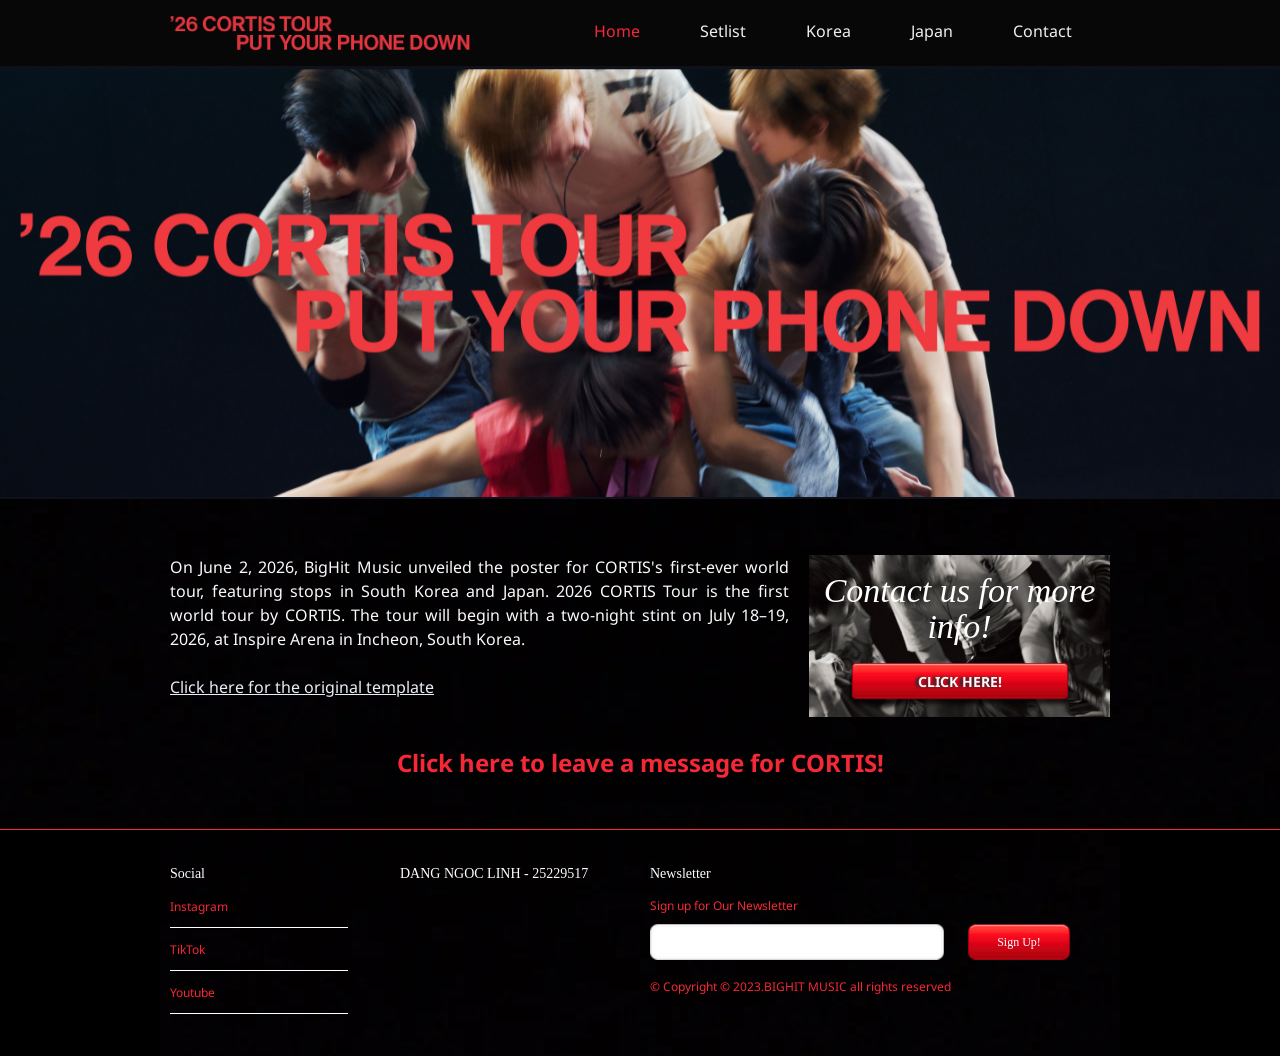
<file: index.html>
<!DOCTYPE html>
<!-- Website template by freewebsitetemplates.com -->
<html>
<head>
	<meta charset="UTF-8">
	<title>CORTIS 2026 Tour</title>
	<link rel="stylesheet" href="css/style.css" type="text/css">
	<link rel="preconnect" href="https://fonts.googleapis.com">
	<link rel="preconnect" href="https://fonts.gstatic.com" crossorigin>
	<link href="https://fonts.googleapis.com/css2?family=Noto+Sans:ital,wght@0,100..900;1,100..900&display=swap" rel="stylesheet">
</head>
<body>
	<script>
		window.alert("Welcome to CORTIS 2026 Tour Put Your Phone Down! We hope you have an amazing experience exploring the tour details.");
	</script>
	<script>
    function updateMessage() {
        let userInput = prompt("Enter your message for CORTIS:");
        document.getElementById("message-box").innerHTML = "Message: " + userInput;
    }
</script>
	<div id="header">
		<div class="wrapper clearfix">
			<div id="logo">
				<a href="index.html"><img src="images/logo2.png" alt="LOGO" style="width: 300px"></a>
			</div>
			<ul id="navigation">
				<li class="selected">
					<a href="index.html">Home</a>
				</li>
				<li>
					<a href="setlist.html">Setlist</a>
				</li>
				<li>
					<a href="korea.html">Korea</a>
				</li>
				<li>
					<a href="japan.html">Japan</a>
				</li>
				<li>
					<a href="contact.html">Contact</a>
				</li>
			</ul>
		</div>
	</div>
	<div id="contents">
		<div id="adbox">
			<div class="wrapper clearfix">
			</div>
		</div>
		<div class="body clearfix">
			<div class="click-here">
				<h1>Contact us for more info!</h1>
				<a href="contact.html" class="btn2">Click Here!</a>
			</div>
			<p style="font-size:16px;">
				On June 2, 2026, BigHit Music unveiled the poster for CORTIS's first-ever world tour, featuring stops in South Korea and Japan. 2026 CORTIS Tour <Put Your Phone Down> is the first world tour by CORTIS. The tour will begin with a two-night stint on July 18–19, 2026, at Inspire Arena in Incheon, South Korea.
				<br>
				<br>
				<a href="https://freewebsitetemplates.com/preview/astronomywebsitetemplate/index.html">Click here for the original template</a>
			</p>
			<br>
			<p id="message-box" onclick="updateMessage()" style="cursor: pointer; color: #f42836; font-weight: bold; font-size: 24px; text-align: center;">Click here to leave a message for CORTIS!</p>
		</div>
	</div>
	<div id="footer">
		<div class="body">
			<div class="wrapper clearfix">
				<div id="links">
					<div>
						<h4>Social</h4>
						<ul>
							<li>
								<a href="https://www.instagram.com/cortis?utm_source=ig_web_button_share_sheet&igsh=ZDNlZDc0MzIxNw==" target="_blank">Instagram</a>
							</li>
							<li>
								<a href="https://www.tiktok.com/@cortis_bighit?is_from_webapp=1&sender_device=pc" target="_blank">TikTok</a>
							</li>
							<li>
								<a href="https://www.youtube.com/@cortis_bighit" target="_blank">Youtube</a>
							</li>
						</ul>
					</div>
					<div>
						<h4>DANG NGOC LINH - 25229517</h4>
					</div>
				</div>
				<div id="newsletter">
					<h4>Newsletter</h4>
					<p>
						Sign up for Our Newsletter
					</p>
					<form onsubmit="event.preventDefault();">
						<input type="text" value="">
						<input type="submit" value="Sign Up!" onclick="alert('Thank you for subscribing! Stay tuned for more updates about the CORTIS 2026 Tour.')">
					</form>
				</div>
				<p class="footnote">
					© Copyright © 2023.BIGHIT MUSIC all rights reserved
				</p>
			</div>
		</div>
	</div>
</body>
</html>
</file>
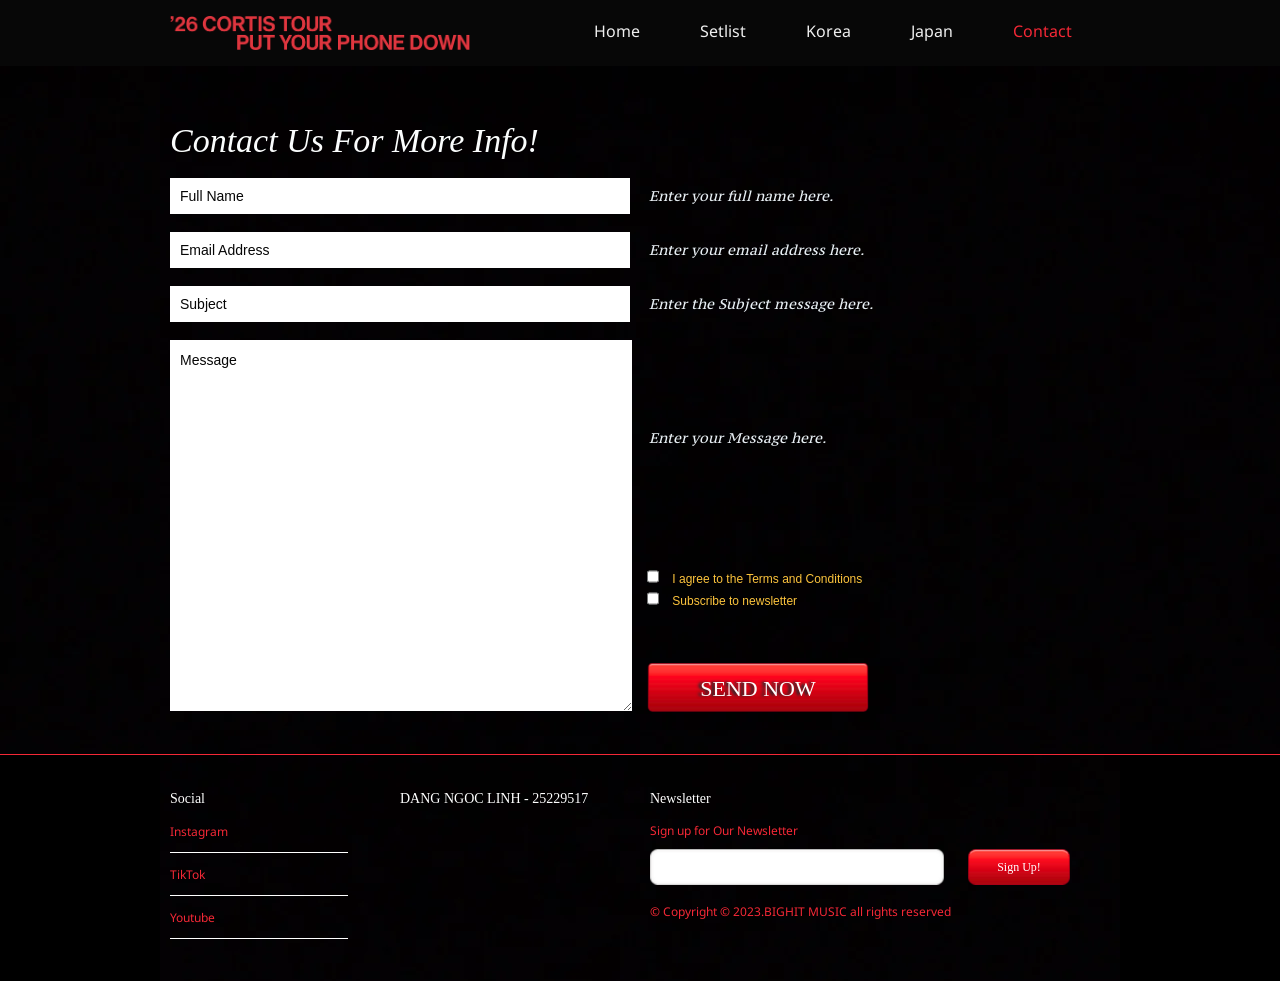
<file: contact.html>
<!DOCTYPE html>
<!-- Website template by freewebsitetemplates.com -->
<html>
<head>
	<meta charset="UTF-8">
	<title>Contact - CORTIS 2026 Tour</title>
	<link rel="stylesheet" href="css/style.css" type="text/css">
	<link rel="preconnect" href="https://fonts.googleapis.com">
	<link rel="preconnect" href="https://fonts.gstatic.com" crossorigin>
	<link href="https://fonts.googleapis.com/css2?family=Noto+Sans:ital,wght@0,100..900;1,100..900&display=swap" rel="stylesheet">
</head>
<body>
	<div id="header">
		<div class="wrapper clearfix">
			<div id="logo">
				<a href="index.html"><img src="images/logo2.png" alt="LOGO" style="width: 300px;"></a>
			</div>
			<ul id="navigation">
				<li>
					<a href="index.html">Home</a>
				</li>
				<li>
					<a href="setlist.html">Setlist</a>
				</li>
				<li>
					<a href="korea.html">Korea</a>
				</li>
				<li>
					<a href="japan.html">Japan</a>
				</li>
				<li class="selected">
					<a href="contact.html">Contact</a>
				</li>
			</ul>
		</div>
	</div>
	<div id="contents">
		<div id="contact" class="wrapper clearfix">
			<div class="main">
				<h1>Contact Us For More Info!</h1>
				<form action="index.html" method="post">
					<ul>
						<li>
							<label>Enter your full name here.</label>
							<input type="text" value="Full Name" onBlur="javascript:if(this.value==''){this.value=this.defaultValue;}" onFocus="javascript:if(this.value==this.defaultValue){this.value='';}">
						</li>
						<li>
							<label>Enter your email address here.</label>
							<input type="text" value="Email Address" onBlur="javascript:if(this.value==''){this.value=this.defaultValue;}" onFocus="javascript:if(this.value==this.defaultValue){this.value='';}">
						</li>
						<li>
							<label>Enter the Subject message here.</label>
							<input type="text" value="Subject" onBlur="javascript:if(this.value==''){this.value=this.defaultValue;}" onFocus="javascript:if(this.value==this.defaultValue){this.value='';}">
						</li>
						<li>
							<label class="msg">Enter your Message here.</label>
							<textarea onBlur="javascript:if(this.value==''){this.value=this.defaultValue;}" onFocus="javascript:if(this.value==this.defaultValue){this.value='';}">Message</textarea>
							<div class="checkbox">
								<label for="terms">
									<input type="checkbox" id="terms">
									I agree to the Terms and Conditions</label>
								<br>
								<label for="subscribe">
									<input type="checkbox" id="subscribe">
									Subscribe to newsletter</label>
							</div>
							<input type="submit" value="Send Now" class="btn3" onclick="alert('Thank you for contacting! Stay tuned for more updates about the CORTIS 2026 Tour.'); return false;">
						</li>
					</ul>
				</form>
			</div>
		</div>
	</div>
	<div id="footer">
		<div class="body">
			<div class="wrapper clearfix">
				<div id="links">
					<div>
						<h4>Social</h4>
						<ul>
							<li>
								<a href="https://www.instagram.com/cortis?utm_source=ig_web_button_share_sheet&igsh=ZDNlZDc0MzIxNw==" target="_blank">Instagram</a>
							</li>
							<li>
								<a href="https://www.tiktok.com/@cortis_bighit?is_from_webapp=1&sender_device=pc" target="_blank">TikTok</a>
							</li>
							<li>
								<a href="https://www.youtube.com/@cortis_bighit" target="_blank">Youtube</a>
							</li>
						</ul>
					</div>
					<div>
						<h4>DANG NGOC LINH - 25229517</h4>
					</div>
				</div>
				<div id="newsletter">
					<h4>Newsletter</h4>
					<p>
						Sign up for Our Newsletter
					</p>
					<form onsubmit="event.preventDefault();">
						<input type="text" value="">
						<input type="submit" value="Sign Up!" onclick="alert('Thank you for subscribing! Stay tuned for more updates about the CORTIS 2026 Tour.')">
					</form>
				</div>
				<p class="footnote">
					© Copyright © 2023.BIGHIT MUSIC all rights reserved
				</p>
			</div>
		</div>
	</div>
</body>
</html>
</file>
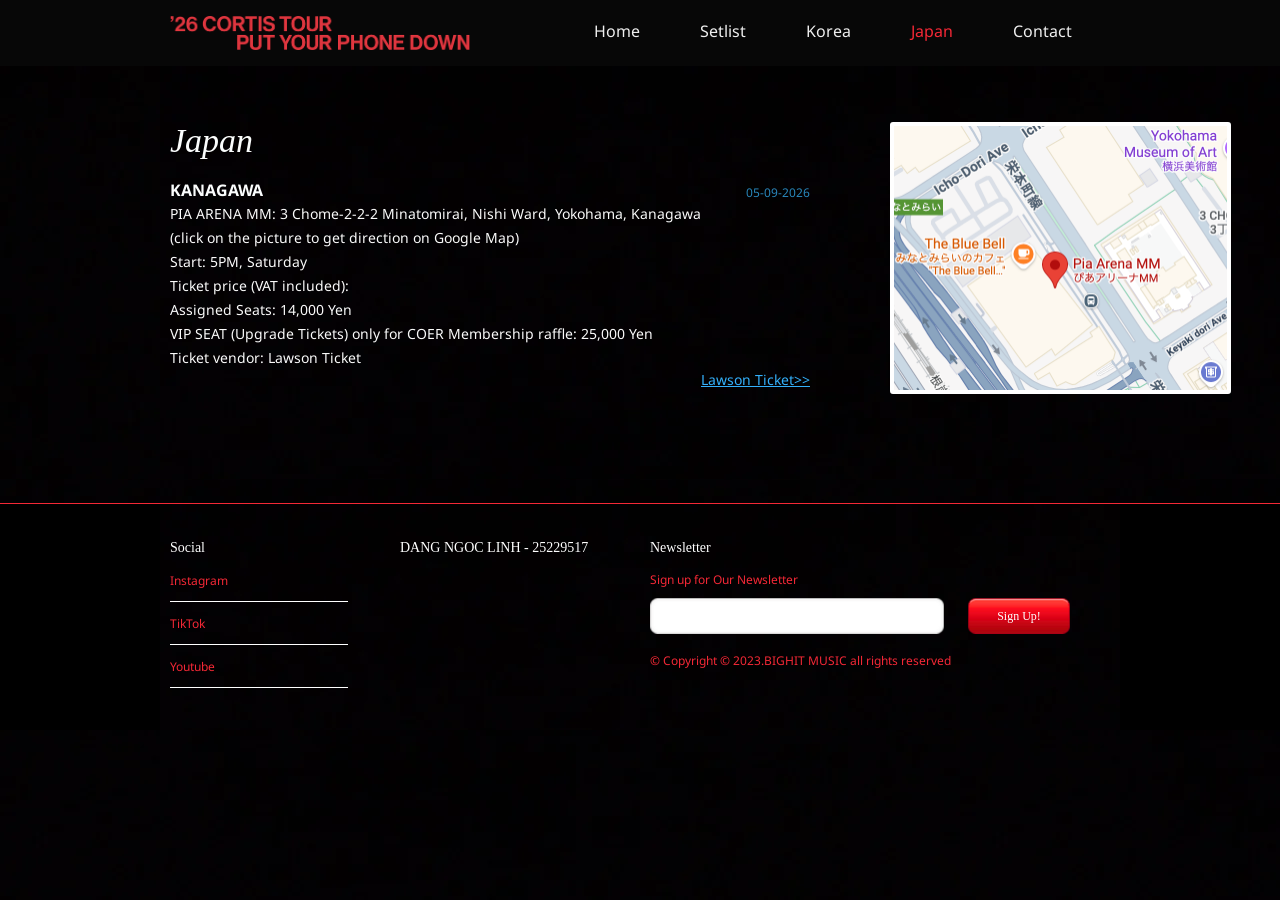
<file: japan.html>
<!DOCTYPE html>
<!-- Website template by freewebsitetemplates.com -->
<html>
<head>
	<meta charset="UTF-8">
	<title>Japan - CORTIS 2026 Tour</title>
	<link rel="stylesheet" href="css/style.css" type="text/css">
	<link rel="preconnect" href="https://fonts.googleapis.com">
	<link rel="preconnect" href="https://fonts.gstatic.com" crossorigin>
	<link href="https://fonts.googleapis.com/css2?family=Noto+Sans:ital,wght@0,100..900;1,100..900&display=swap" rel="stylesheet">
</head>
<body>
	<div id="header">
		<div class="wrapper clearfix">
			<div id="logo">
				<a href="index.html"><img src="images/logo2.png" alt="LOGO" style="width: 300px;"></a>
			</div>
			<ul id="navigation">
				<li>
					<a href="index.html">Home</a>
				</li>
				<li>
					<a href="setlist.html">Setlist</a>
				</li>
				<li>
					<a href="korea.html">Korea</a>
				</li>
				<li class="selected">
					<a href="japan.html">Japan</a>
				</li>
				<li>
					<a href="contact.html">Contact</a>
				</li>
			</ul>
		</div>
	</div>
	<div id="contents">
		<div id="gallery" class="wrapper clearfix">
			<div id="sidebar">
				<ul>
					<li>
						<a href="https://maps.app.goo.gl/ph5PTRkuQQSVTbsn6"><img src="images/piaarena.png" alt="Img" height="264" width="333"></a>
					</li>
				</ul>
			</div>
			<div class="main">
				<h1>Japan</h1>
				<ul class="list">
					<li>
						<span class="time">05-09-2026</span>
						<h4>Kanagawa</h4>
						<p>
							PIA ARENA MM: 3 Chome-2-2-2 Minatomirai, Nishi Ward, Yokohama, Kanagawa<br>(click on the picture to get direction on Google Map)
							<br>
							Start: 5PM, Saturday
							<br>
							Ticket price (VAT included):<br>Assigned Seats: 14,000 Yen <br>VIP SEAT (Upgrade Tickets) only for COER Membership raffle: 25,000 Yen
							<br>
							Ticket vendor: Lawson Ticket
						</p>
						<a href="https://l-tike.com/" class="more">Lawson Ticket&gt;&gt;</a>
					</li>
				</ul>
				<!-- /.pagination -->
			</div>
		</div>
	</div>
	<div id="footer">
		<div class="body">
			<div class="wrapper clearfix">
				<div id="links">
					<div>
						<h4>Social</h4>
						<ul>
							<li>
								<a href="https://www.instagram.com/cortis?utm_source=ig_web_button_share_sheet&igsh=ZDNlZDc0MzIxNw==" target="_blank">Instagram</a>
							</li>
							<li>
								<a href="https://www.tiktok.com/@cortis_bighit?is_from_webapp=1&sender_device=pc" target="_blank">TikTok</a>
							</li>
							<li>
								<a href="https://www.youtube.com/@cortis_bighit" target="_blank">Youtube</a>
							</li>
						</ul>
					</div>
					<div>
						<h4>DANG NGOC LINH - 25229517</h4>
					</div>
				</div>
				<div id="newsletter">
					<h4>Newsletter</h4>
					<p>
						Sign up for Our Newsletter
					</p>
					<form onsubmit="event.preventDefault();">
						<input type="text" value="">
						<input type="submit" value="Sign Up!" onclick="alert('Thank you for subscribing! Stay tuned for more updates about the CORTIS 2026 Tour.')">
					</form>
				</div>
				<p class="footnote">
					© Copyright © 2023.BIGHIT MUSIC all rights reserved
				</p>
			</div>
		</div>
	</div>
</body>
</html>
</file>
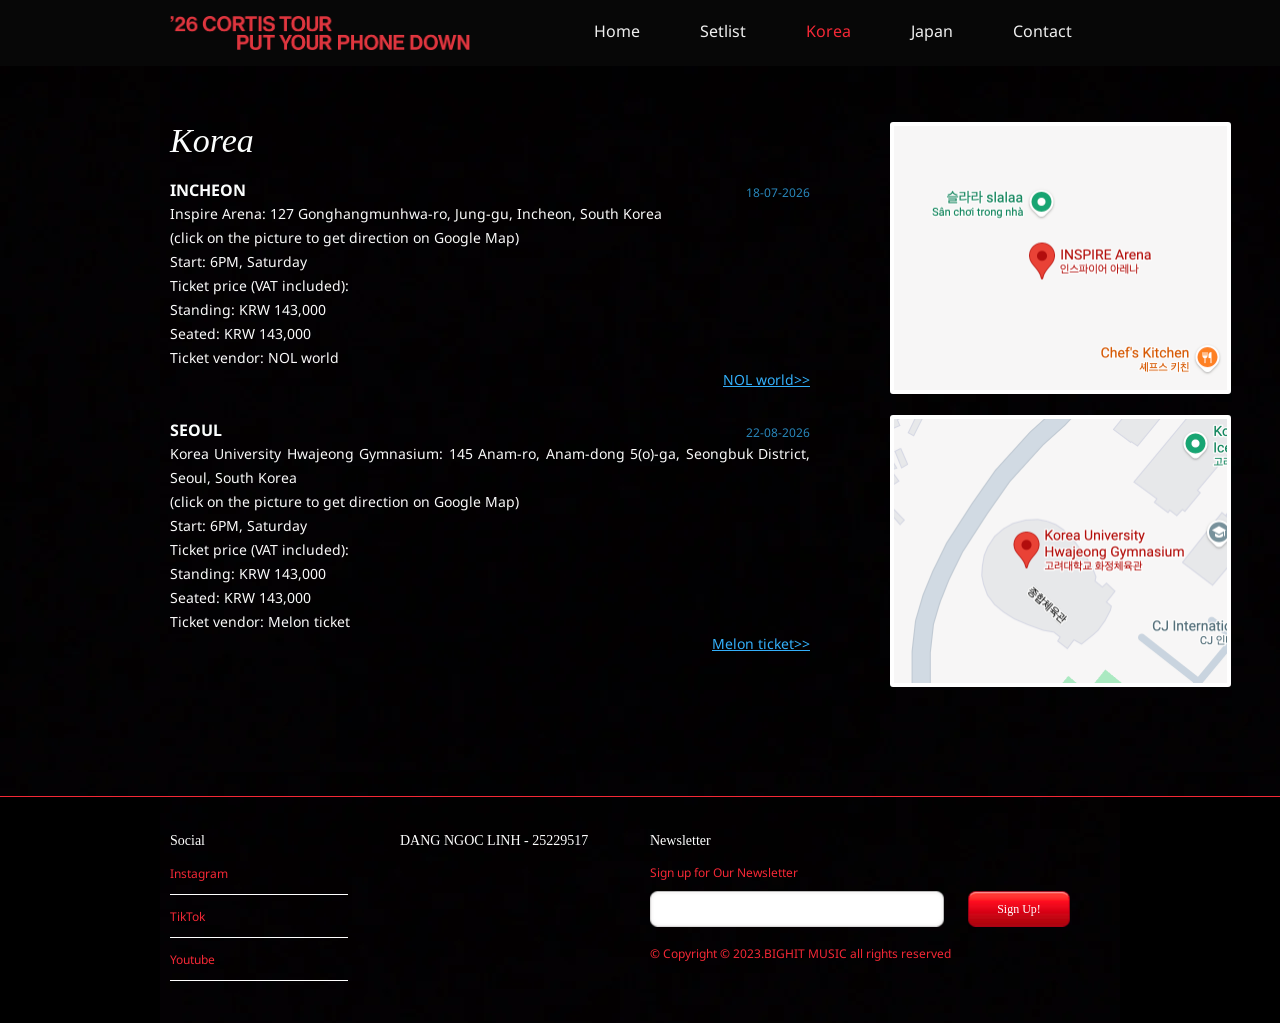
<file: korea.html>
<!DOCTYPE html>
<!-- Website template by freewebsitetemplates.com -->
<html>
<head>
	<meta charset="UTF-8">
	<title>Korea - CORTIS 2026 Tour</title>
	<link rel="stylesheet" href="css/style.css" type="text/css">
	<link rel="preconnect" href="https://fonts.googleapis.com">
	<link rel="preconnect" href="https://fonts.gstatic.com" crossorigin>
	<link href="https://fonts.googleapis.com/css2?family=Noto+Sans:ital,wght@0,100..900;1,100..900&display=swap" rel="stylesheet">
</head>
<body>
	<div id="header">
		<div class="wrapper clearfix">
			<div id="logo">
				<a href="index.html"><img src="images/logo2.png" alt="LOGO" style="width: 300px;"></a>
			</div>
			<ul id="navigation">
				<li>
					<a href="index.html">Home</a>
				</li>
				<li>
					<a href="setlist.html">Setlist</a>
				</li>
				<li class="selected">
					<a href="korea.html">Korea</a>
				</li>
				<li>
					<a href="japan.html">Japan</a>
				</li>
				<li>
					<a href="contact.html">Contact</a>
				</li>
			</ul>
		</div>
	</div>
	<div id="contents">
		<div class="wrapper clearfix">
			<div id="sidebar">
				<ul>
					<li>
						<a href="https://maps.app.goo.gl/VrHZ1P7cLx2jyvig9"><img src="images/inspirearena.png" alt="Img" height="264" width="333"></a>
					</li>
					<li>
						<a href="https://maps.app.goo.gl/zQRcM2YcV3NZrR8b6"><img src="images/koreauni.png" alt="Img" height="264" width="333"></a>
					</li>
				</ul>
			</div>
			<div class="main">
				<h1>Korea</h1>
				<ul class="list">
					<li>
						<span class="time">18-07-2026</span>
						<h4>Incheon</h4>
						<p>
							Inspire Arena: 127 Gonghangmunhwa-ro, Jung-gu, Incheon, South Korea<br>(click on the picture to get direction on Google Map)
							<br>
							Start: 6PM, Saturday
							<br>
							Ticket price (VAT included):<br>Standing: KRW 143,000<br>Seated: KRW 143,000
							<br>
							Ticket vendor: NOL world 
						</p>
						<a href="https://world.nol.com/en/ticket" class="more">NOL world&gt;&gt;</a>
					</li>
					<li>
						<span class="time">22-08-2026</span>
						<h4>Seoul</h4>
						<p>
							Korea University Hwajeong Gymnasium: 145 Anam-ro, Anam-dong 5(o)-ga, Seongbuk District, Seoul, South Korea<br>(click on the picture to get direction on Google Map)
							<br>
							Start: 6PM, Saturday
							<br>
							Ticket price (VAT included):<br>Standing: KRW 143,000<br>Seated: KRW 143,000
							<br>
							Ticket vendor: Melon ticket
						</p>
						<a href="https://gaccounts.melon.com/ticketGlobal/join?cpId=AX25&lang=JP&redirectUrl=https:&" class="more">Melon ticket&gt;&gt;</a>
					</li>
				<!-- /.pagination -->
			</div>
		</div>
	</div>
	<div id="footer">
		<div class="body">
			<div class="wrapper clearfix">
				<div id="links">
					<div>
						<h4>Social</h4>
						<ul>
							<li>
								<a href="https://www.instagram.com/cortis?utm_source=ig_web_button_share_sheet&igsh=ZDNlZDc0MzIxNw==" target="_blank">Instagram</a>
							</li>
							<li>
								<a href="https://www.tiktok.com/@cortis_bighit?is_from_webapp=1&sender_device=pc" target="_blank">TikTok</a>
							</li>
							<li>
								<a href="https://www.youtube.com/@cortis_bighit" target="_blank">Youtube</a>
							</li>
						</ul>
					</div>
					<div>
						<h4>DANG NGOC LINH - 25229517</h4>
					</div>
				</div>
				<div id="newsletter">
					<h4>Newsletter</h4>
					<p>
						Sign up for Our Newsletter
					</p>
					<form onsubmit="event.preventDefault();">
						<input type="text" value="">
						<input type="submit" value="Sign Up!" onclick="alert('Thank you for subscribing! Stay tuned for more updates about the CORTIS 2026 Tour.')">
					</form>
				</div>
				<p class="footnote">
					© Copyright © 2023.BIGHIT MUSIC all rights reserved
				</p>
			</div>
		</div>
	</div>
</body>
</html>
</file>
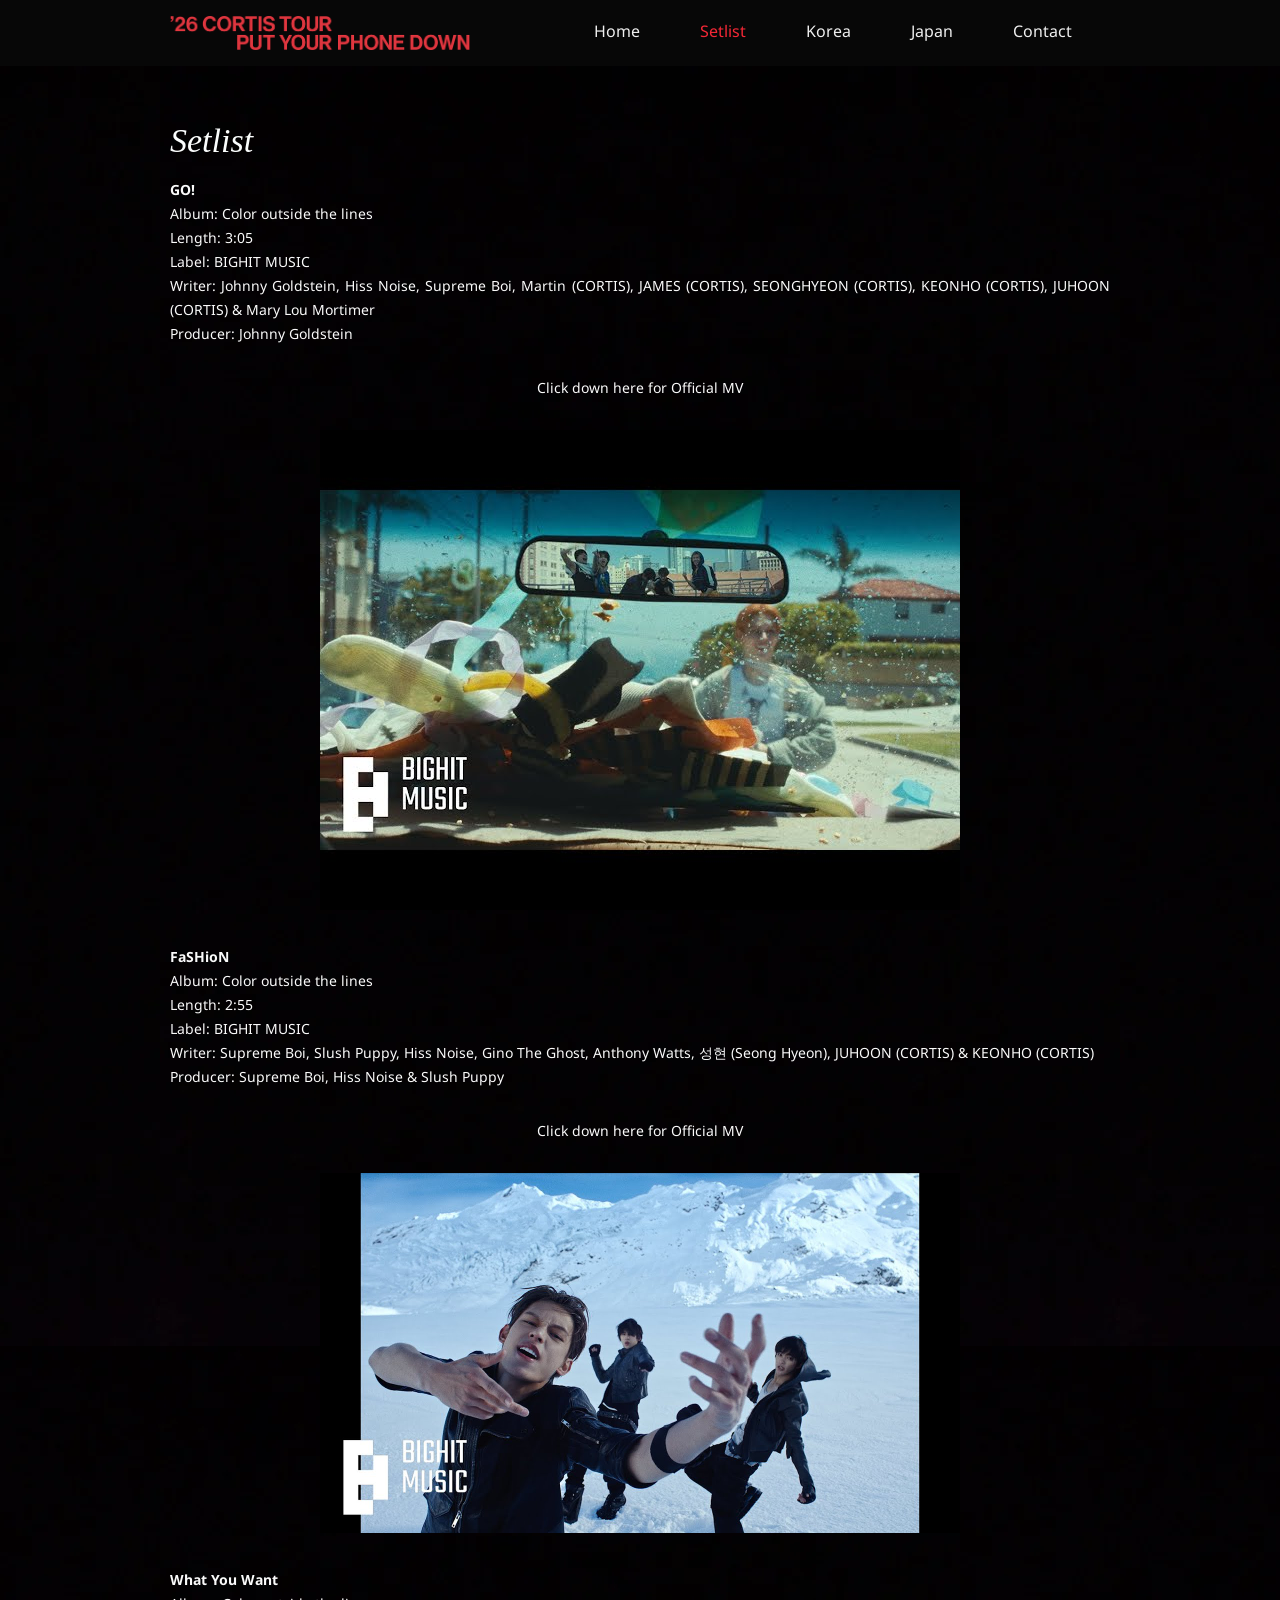
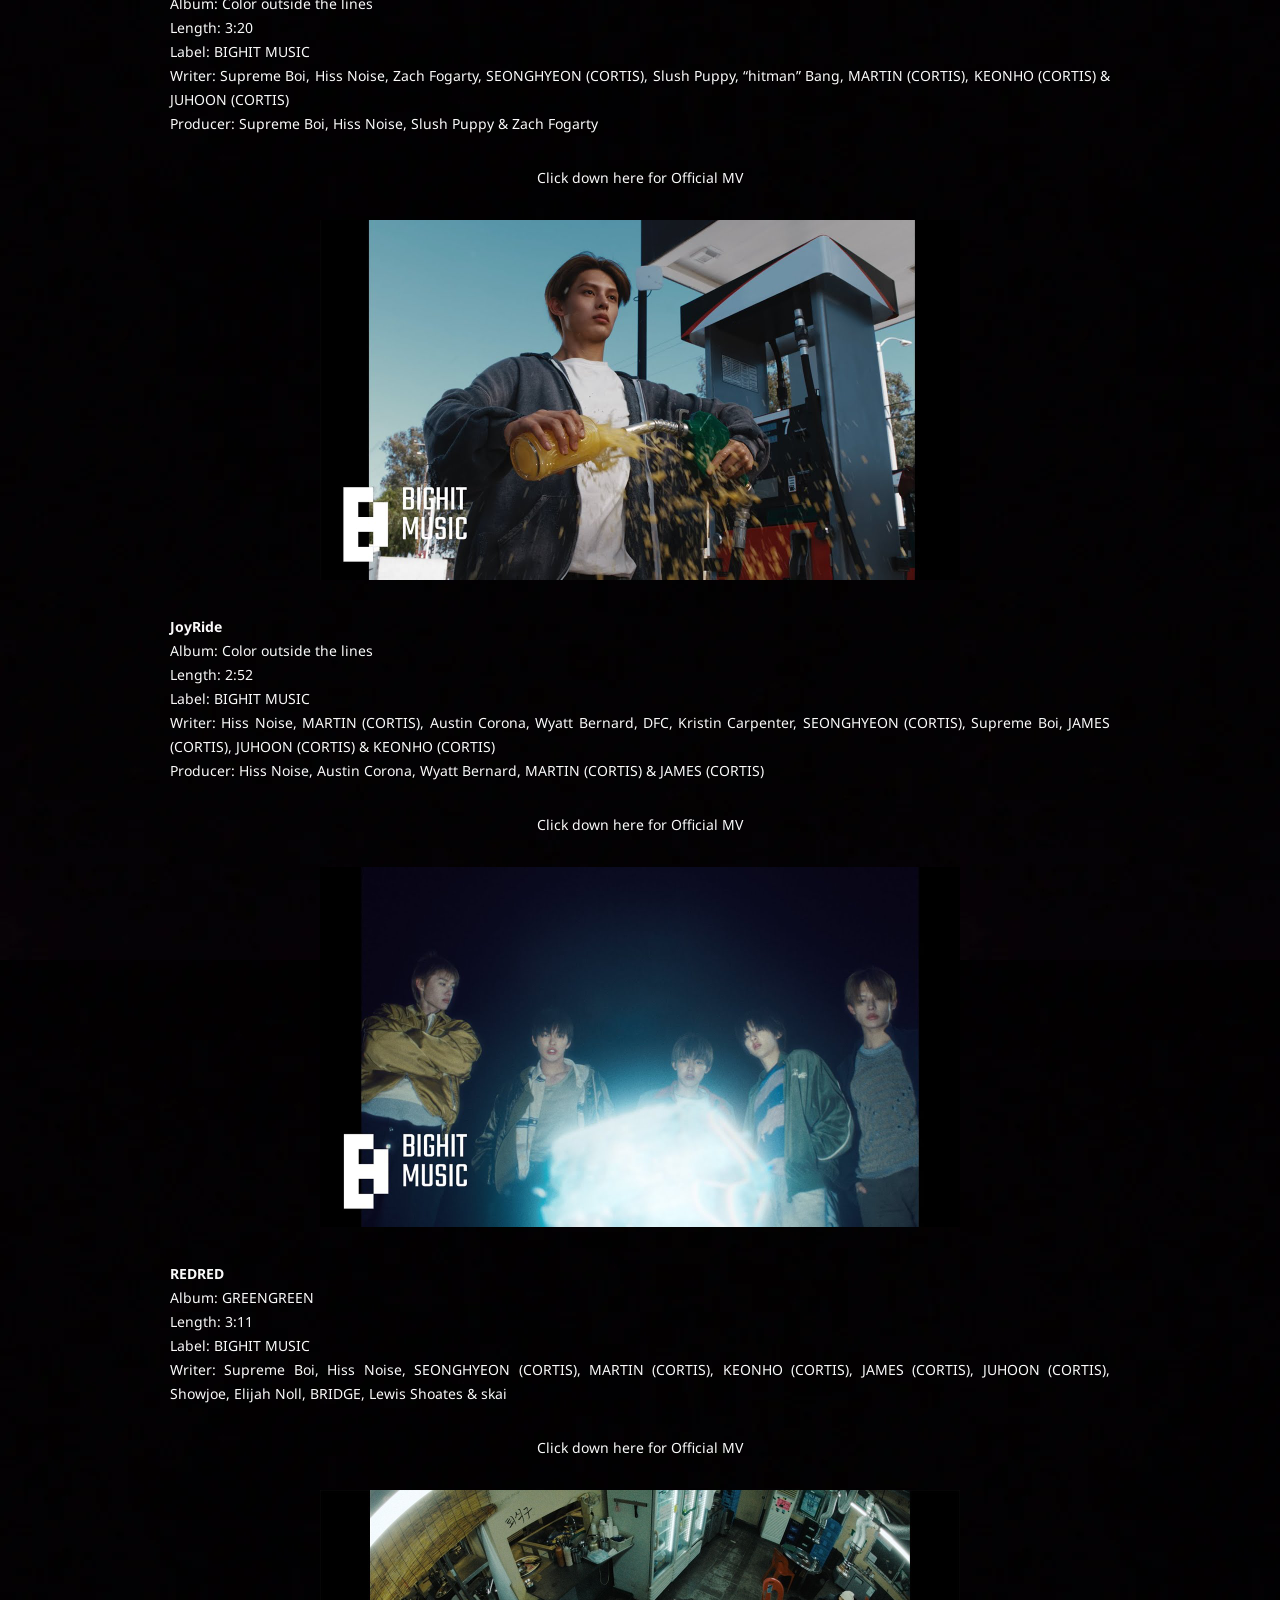
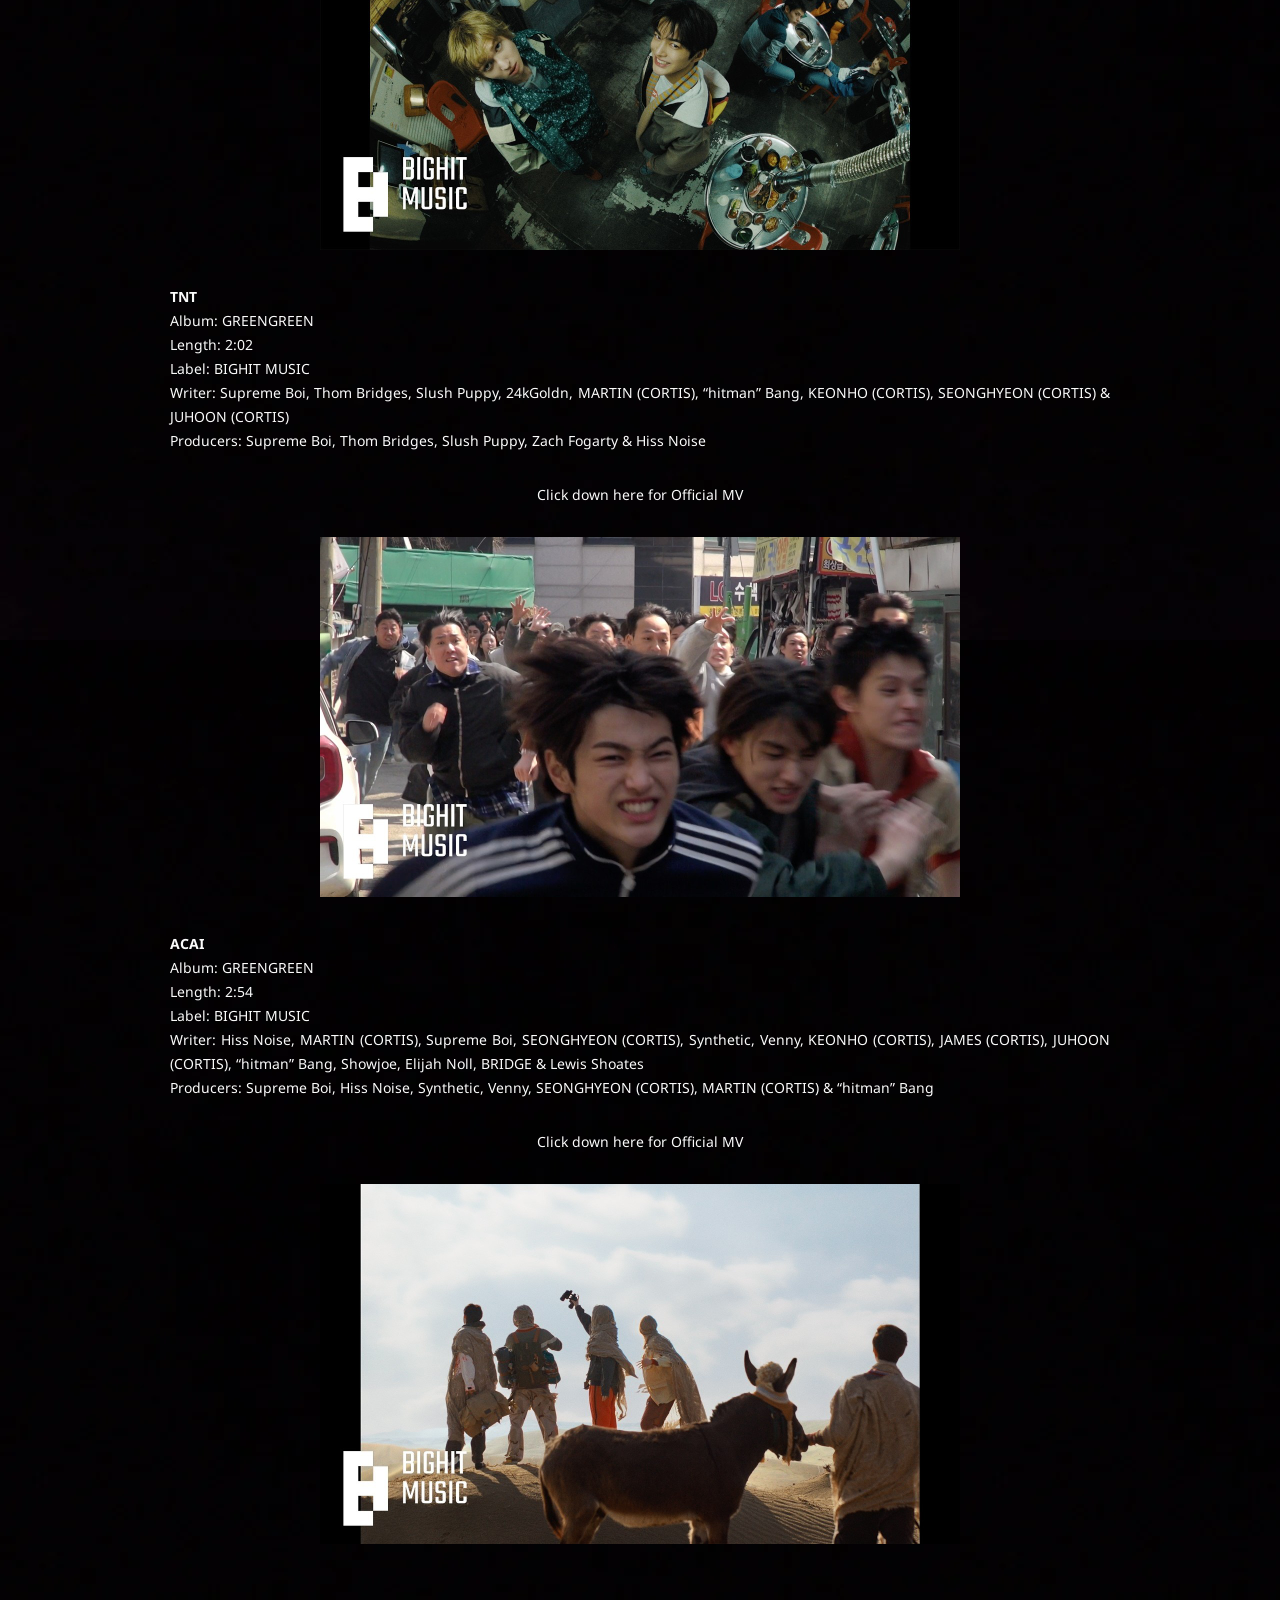
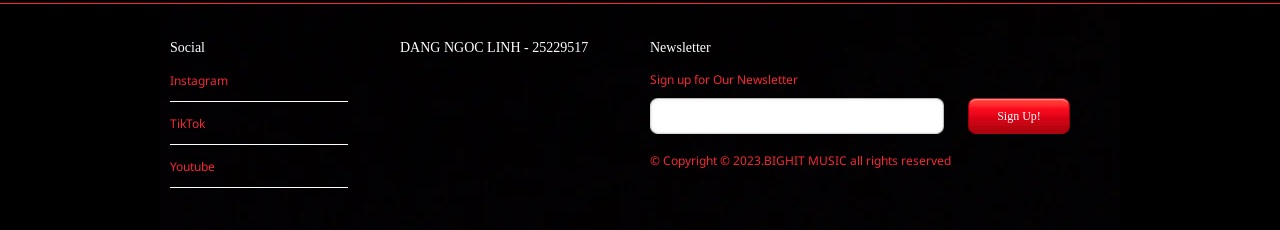
<file: setlist.html>
<!DOCTYPE html>
<!-- Website template by freewebsitetemplates.com -->
<html>
<head>
	<meta charset="UTF-8">
	<title>Setlist - CORTIS 2026 Tour</title>
	<link rel="stylesheet" href="css/style.css" type="text/css">
	<link rel="preconnect" href="https://fonts.googleapis.com">
	<link rel="preconnect" href="https://fonts.gstatic.com" crossorigin>
	<link href="https://fonts.googleapis.com/css2?family=Noto+Sans:ital,wght@0,100..900;1,100..900&display=swap" rel="stylesheet">
</head>
<body>
	<div id="header">
		<div class="wrapper clearfix">
			<div id="logo">
				<a href="index.html"><img src="images/logo2.png" alt="LOGO" style="width: 300px"></a>
			</div>
			<ul id="navigation">
				<li>
					<a href="index.html">Home</a>
				</li>
				<li class="selected">
					<a href="setlist.html">Setlist</a>
				</li>
				<li>
					<a href="korea.html">Korea</a>
				</li>
				<li>
					<a href="japan.html">Japan</a>
				</li>
				<li>
					<a href="contact.html">Contact</a>
				</li>
			</ul>
		</div>
	</div>
	<div id="contents">
		<div class="wrapper clearfix">
			<div id="sidebar">
			</div>
			<div class="main">
				<h1>Setlist</h1>
				<p>
					<b>GO!</b> Album: Color outside the lines
					<br>
					Length: 3:05
					<br>
					Label: BIGHIT MUSIC
					<br>
					Writer: Johnny Goldstein, Hiss Noise, Supreme Boi, Martin (CORTIS), JAMES (CORTIS), SEONGHYEON (CORTIS), KEONHO (CORTIS), JUHOON (CORTIS) & Mary Lou Mortimer
					<br>
					Producer: Johnny Goldstein
					<br>
					<p style= "text-align:center;">Click down here for Official MV</p> 
					<a href="https://youtu.be/WXS-o57VJ5w?si=lHDkHRsmgniCeRuL" style="display: block; text-align: center;"><img src="images/go.jpg" alt="Img" height="480" width="640"></a>
				</p>
				<p>
					<b>FaSHioN</b> Album: Color outside the lines
					<br>
					Length: 2:55
					<br>
					Label: BIGHIT MUSIC
					<br>
					Writer: Supreme Boi, Slush Puppy, Hiss Noise, Gino The Ghost, Anthony Watts, 성현 (Seong Hyeon), JUHOON (CORTIS) & KEONHO (CORTIS)
					<br>
					Producer: Supreme Boi, Hiss Noise & Slush Puppy
					<br>
					<p style= "text-align:center;">Click down here for Official MV</p> 
					<a href="https://youtu.be/42wfEs7oIP8?si=uh4qwihvdPgrcoo7" style="display: block; text-align: center;"><img src="images/fashion.jpg" alt="Img" height="360" width="640"></a>
				</p>
				<p>
					<b>What You Want</b> Album: Color outside the lines
					<br>
					Length: 3:20
					<br>
					Label: BIGHIT MUSIC
					<br>
					Writer: Supreme Boi, Hiss Noise, Zach Fogarty, SEONGHYEON (CORTIS), Slush Puppy, “hitman” Bang, MARTIN (CORTIS), KEONHO (CORTIS) & JUHOON (CORTIS)
					<br>
					Producer: Supreme Boi, Hiss Noise, Slush Puppy & Zach Fogarty
					<br>
					<p style= "text-align:center;">Click down here for Official MV</p> 
					 <a href="https://youtu.be/e2OpbOv_JiQ?si=dEnfZ_IEZgEOzgNf" style="display: block; text-align: center;"><img src="images/wyw.jpg" alt="Img" height="360" width="640"></a>
				</p>
				<p>
					<b>JoyRide</b> Album: Color outside the lines
					<br>
					Length:  2:52
					<br>
					Label: BIGHIT MUSIC
					<br>
					Writer: Hiss Noise, MARTIN (CORTIS), Austin Corona, Wyatt Bernard, DFC, Kristin Carpenter, SEONGHYEON (CORTIS), Supreme Boi, JAMES (CORTIS), JUHOON (CORTIS) & KEONHO (CORTIS)
					<br>
					Producer: Hiss Noise, Austin Corona, Wyatt Bernard, MARTIN (CORTIS) & JAMES (CORTIS)
					<br>
					<p style= "text-align:center;">Click down here for Official MV</p> 
					 <a href="https://youtu.be/8QZeXvOjgGE?si=tGpoZCfKwkzUdSU0" style="display: block; text-align: center;"><img src="images/joyride.jpg" alt="Img" height="360" width="640"></a>
				</p>
				<p>
					<b>REDRED</b> Album: GREENGREEN
					<br>
					Length: 3:11
					<br>
					Label: BIGHIT MUSIC
					<br>
					Writer: Supreme Boi, Hiss Noise, SEONGHYEON (CORTIS), MARTIN (CORTIS), KEONHO (CORTIS), JAMES (CORTIS), JUHOON (CORTIS), Showjoe, Elijah Noll, BRIDGE, Lewis Shoates & skai
					<br>
					<p style= "text-align:center;">Click down here for Official MV</p> 
					 <a href="https://youtu.be/U6BDbXIah-Y?si=z_vs0Su4YM5PvX3F" style="display: block; text-align: center;"><img src="images/redred.jpg" alt="Img" height="360" width="640"></a>
				</p>
				<p>
					<b>TNT</b> Album: GREENGREEN
					<br>
					Length: 2:02
					<br>
					Label: BIGHIT MUSIC
					<br>
					Writer: Supreme Boi, Thom Bridges, Slush Puppy, 24kGoldn, MARTIN (CORTIS), “hitman” Bang, KEONHO (CORTIS), SEONGHYEON (CORTIS) & JUHOON (CORTIS)
					<br>
					Producers: Supreme Boi, Thom Bridges, Slush Puppy, Zach Fogarty & Hiss Noise
					<br>
					<p style= "text-align:center;">Click down here for Official MV</p> 
					 <a href="https://youtu.be/kRpaqR5sbf0?si=nWnoK3XhfhKri03Y" style="display: block; text-align: center;"><img src="images/tnt.jpg" alt="Img" height="360" width="640"></a>
				</p>
				<p>
					<b>ACAI</b> Album: GREENGREEN
					<br>
					Length: 2:54
					<br>
					Label: BIGHIT MUSIC
					<br>
					Writer: Hiss Noise, MARTIN (CORTIS), Supreme Boi, SEONGHYEON (CORTIS), Synthetic, Venny, KEONHO (CORTIS), JAMES (CORTIS), JUHOON (CORTIS), “hitman” Bang, Showjoe, Elijah Noll, BRIDGE & Lewis Shoates
					<br>
					Producers: Supreme Boi, Hiss Noise, Synthetic, Venny, SEONGHYEON (CORTIS), MARTIN (CORTIS) & “hitman” Bang
					<br>
					<p style= "text-align:center;">Click down here for Official MV</p> 
					 <a href="https://youtu.be/nCElUD0jvgo?si=8aCpKm-5twiWg1s1" style="display: block; text-align: center;"><img src="images/acai.jpg" alt="Img" height="360" width="640"></a>
				</p>
			</div>
		</div>
	</div>
	<div id="footer">
		</ul>
		<div class="body">
			<div class="wrapper clearfix">
				<div id="links">
					<div>
						<h4>Social</h4>
						<ul>
							<li>
								<a href="https://www.instagram.com/cortis?utm_source=ig_web_button_share_sheet&igsh=ZDNlZDc0MzIxNw==" target="_blank">Instagram</a>
							</li>
							<li>
								<a href="https://www.tiktok.com/@cortis_bighit?is_from_webapp=1&sender_device=pc" target="_blank">TikTok</a>
							</li>
							<li>
								<a href="https://www.youtube.com/@cortis_bighit" target="_blank">Youtube</a>
							</li>
						</ul>
					</div>
					<div>
						<h4>DANG NGOC LINH - 25229517</h4>
					</div>
				</div>
				<div id="newsletter">
					<h4>Newsletter</h4>
					<p>
						Sign up for Our Newsletter
					</p>
					<form onsubmit="event.preventDefault();">
						<input type="text" value="">
						<input type="submit" value="Sign Up!" onclick="alert('Thank you for subscribing! Stay tuned for more updates about the CORTIS 2026 Tour.')">
					</form>
				</div>
				<p class="footnote">
					© Copyright © 2023.BIGHIT MUSIC all rights reserved
				</p>
			</div>
		</div>
	</div>
</body>
</html>
</file>
<file: css/style.css>
/* Website template by freewebsitetemplates.com */
@font-face {
	font-family: 'PTSerif-Caption';
	src: url('../fonts/PT_Serif-Caption-Web-Regular.eot');
	src: local('☺'), url('../fonts/PT_Serif-Caption-Web-Regular.woff') format('woff'), url('../fonts/PT_Serif-Caption-Web-Regular.ttf') format('truetype'), url('../fonts/PT_Serif-Caption-Web-Regular.svg') format('svg');
	font-weight: normal;
	font-style: normal;
}
body {
	background: url(../images/Black_colour.jpg.webp) repeat left top;
	font-family: "Noto Sans", sans-serif;
	min-width: 960px;
	margin: 0;
}
img {
	border: 0;
}
.wrapper {
	width: 960px;
	margin: 0 auto;
}
.clearfix:after {
	clear:both;
	content:"";
	display:block;
	height:1%;
	line-height:0;
	visibility:hidden;
}
/*------------------------------ HEADER ------------------------------*/
.btn1, .btn2, .btn3, #newsletter input {
	background: url(../images/button2.png) no-repeat;
}
.btn1, .btn2, .btn3 {
	color: #fdfdfd;
	display: inline-block;
	font-size: 14px;
	font-weight: bold;
	text-align: center;
	text-decoration: none;
	text-shadow: -3px 0 3px #053131;
	text-transform: uppercase;
}
.btn1 {
	background-position: 0 0;
	height: 34px;
	line-height: 34px;
	width: 202px;
	padding: 0 3px 9px;
}
.btn2 {
	background-position: 0 -53px;
	height: 37px;
	line-height: 37px;
	width: 216px;
	padding: 0 3px 8px;
}
.btn3 {
	background-position: 0 -108px;
	font: 22px/49px Georgia, "Times New Roman", Times, serif;
	height: 49px;
	width: 222px;
}
.btn1:hover {
	background-position: -222px 0;
}
.btn2:hover {
	background-position: -232px -53px;
}
.btn3:hover {
	background-position: -232px -108px;
}
/*------------------------------ HEADER ------------------------------*/
#header {
	background: url(../images/bg-header.png) repeat-x center top;
	height: 50px;
	padding: 16px 0 0;
	text-align: right;
}
/** Logo **/
#logo {
	float: left;
	display: inline-block;
	margin-left: 10px;
}
/** Navigation **/
#navigation {
	display: inline-block;
	height: 30px;
	list-style: none;
	margin: 0 10px;
	padding: 0;
	width: 516px; /** Needed for IE7 **/
}
#navigation li {
	float: left;
	margin: 0 30px;
}
#navigation li:first-child {
	margin-left: 0;
}
#navigation li a {
	color: #efefef;
	line-height: 30px;
	padding: 0;
	text-decoration: none;
}
#navigation li a:hover, #navigation li.selected a {
	color: #f42836;
}
/*------------------------------ CONTENTS ------------------------------*/
#contents {
	background: url(../images/Black_colour.jpg.webp) repeat-x center top;
	margin: 0 0 24px;
	padding: 56px 0 0;
}
#contents h1, #featured h3 {
	color: #fbfdfd;
	font: italic 34px Georgia, "Times New Roman", Times, serif;
	font-style: italic;
	margin: 0 0 18px;
}
#contents p {
	color: #fafafa;
	font-size: 14px;
	line-height: 24px;
	margin: 0;
	padding: 0 0 30px;
	text-align: justify;
}
#contents p a {
	color: #e8eff4;
}
#contents p a:hover {
	color: #0aa3fa;
}
#contents p b {
	display: block;
}
#contents .body {
	width: 940px;
	margin: 0 auto;
	padding: 0 10px;
}
#contents .click-here {
	float: right;
	background: url(../images/logo7.png) no-repeat center top;
	display: inline-block;
	height: 162px;
	width: 301px;
	margin-left: 20px;
	text-align: center;
}
#contents .click-here h1 {
	color: #ffffff;
	font-style: italic;
	line-height: 36px;
	margin: 18px 0;
}
/** adbox **/
#adbox {
	background: #020a13 url(../images/logo5.png) no-repeat center top;
	font-family: Georgia, "Times New Roman", Times, serif;
	min-height: 433px;
	margin: -56px 0 22px;
/** Needed for IE7 **/
margin: 0;
position: relative;
top: -56px;
}
#adbox .wrapper {
	width: 940px;
	padding: 54px 10px 26px;
}
#adbox .info {
	height: 354px;
	width: 330px;
	overflow: hidden;
}
#adbox h1 {
	color: #ffffff;
	font-size: 48px;
	font-style: italic;
	line-height: 50px;
	margin-bottom: 30px;
}
#adbox p {
	color: #176eb0;
	font-size: 14px;
	line-height: 24px;
}
#adbox p a {
	color: #176eb0;
}
#adbox div.highlight {
	background: #171a1a url(../images/adbox-bg-heading.jpg) repeat-x left top;
	min-height: 82px;
	border-color: #000;
	border-style: solid none;
	border-width: 1px;
}
#adbox div.highlight h2 {
	color: #484b4b;
	font-size: 34px;
	line-height: 82px;
	width: 940px;
	margin: 0 auto;
	padding: 0 10px;
	text-shadow: -3px 0 3px #121413;
}
#adbox div.highlight h2 i {
	font-weight: normal;
}
/** main **/
.main {
	padding: 0 10px;
}
/** sidebar **/
#sidebar {
	float: right;
	width: 220px;
	margin: 0 10px 0 80px;
}
#sidebar ul {
	list-style: none;
	margin: 0 0 80px;
	padding: 0;
}
#sidebar > ul li {
	margin: 0 0 16px;
}
#sidebar > ul li img {
	border: 4px solid #fff;
	border-radius: 3px;
}
#sidebar > ul li a:hover {
	filter:alpha(opacity=80);
	opacity:0.8;
}
#sidebar .click-here {
	background: url(../images/logo7.png) no-repeat center top;
	display: inline-block;
	height: 162px;
	width: 221px;
	margin-left: 20px;
	text-align: center;
}
/** time **/
.time {
	color: #2986bb;
	font-size: 12px;
}
/** list **/
.list {
	list-style: none;
	margin: 0;
	padding: 0;
}
.list li span.time {
	float: right;
	margin-top: 6px;
}
.list li h4 {
	color: #fbfdfd;
	font-size: 16px;
	line-height: 24px;
	margin: 0;
	text-transform: uppercase;
}
.list li {
	padding: 0 0 48px;
}
#contents .list li p {
	padding: 0;
}
.list li a.more {
	float: right;
	color: #34b0fb;
	display: inline-block;
	font-size: 14px;
}
.list li a.more:hover {
	color: #c3e9fe;
}
/** pagination **/
.pagination {
	display: inline-block;
	list-style: none;
	margin: 0;
	padding: 0;
}
.pagination li {
	float: left;
	font: 12px Arial, Helvetica, sans-serif;
	margin: 0 2px;
}
.pagination li a {
	color: #36b4fd;
	padding: 3px;
	text-decoration: none;
}
.pagination li a:hover, #pagination li.selected a {
	color: #95d3f9;
}
/** Contact **/
#contact form {
	width: 709px;
}
#contact form ul {
	list-style: none;
	margin: 0;
	padding: 0;
}
#contact form ul li {
	display: inline-block;
	width: 100%;
	margin: 0 0 18px;
}
#contact form ul li > label {
	float: right;
	color: #e8eff4;
	display: inline-block;
	font: italic 14px/36px 'PTSerif-Caption';
	width: 230px;
}
#contact form ul li > label.msg {
	margin-bottom: 60px;
	padding-top: 80px;
}
#contact form ul li:hover > label {
	color: #f42636;
}
#contact textarea {
	float: left;
	background-color: #fff;
	color: #060606;
	font: 14px/36px Arial, Helvetica, sans-serif;
	height: 367px;
	width: 450px;
	border: 0;
	margin: 0 10px 0 0;
	padding-left: 10px;
	overflow: auto;
}
#contact form ul li div {
	display: inline-block;
	width: 225px;
	margin: 50px 0;
	padding-left: 5px;
}
#contact form ul li div label {
	color: #fcc43d;
	display: inline-block;
	font: 12px Arial, Helvetica, sans-serif;
	font-weight: normal;
}
#contact input[type='text'] {
	background-color: #fff;
	color: #060606;
	font: 14px/36px Arial, Helvetica, sans-serif;
	height: 36px;
	width: 440px;
	border: 0;
	margin-right: 10px;
	padding: 0 10px;
}
#contact input[type='checkbox'] {
	background-position: 0 0;
	height: 13px;
	width: 12px;
	border: 0;
	margin-left: 0;
	margin-right: 10px;
	padding: 0;
}
#contact input[type='submit'] {
	cursor: pointer;
	border: 0;
	margin-top: 3px;
	margin-left: 5px;
}
#contact div.checkbox label {
	cursor: pointer;
}
/*------------------------------ FOOTER ------------------------------*/
#footer {
	background-color: #e8eff4;
	border-top: 1px solid #f42836;
}
#footer .body {
	background: black url(../images/Black_colour.jpg.webp) no-repeat center top;
	min-height: 136px;
	padding: 36px 0;
}
#footer h4 {
	color: #fff;
	font: normal 14px Georgia, "Times New Roman", Times, serif;
	margin: 0 0 12px;
}
#footer p {
	color: #f42836;
	font-size: 12px;
	line-height: 24px;
	margin: 0;
	padding: 0 0 6px;
}
/** featured **/
#featured {
	display: block;
	list-style: none;
	width: 960px;
	margin: 0 auto;
	padding: 30px 0;
}
#featured li {
	float: left;
	width: 220px;
	margin: 0 10px;
	text-align: center;
}
#featured li h3 {
	color: #07304d;
	font-size: 18px;
	margin: 18px 0;
}
#featured li h3 a {
	color: #07304d;
	text-decoration: none;
}
#featured li h3 a:hover {
	color: #51a9e9;
}
#featured li p {
	color: #07304d;
	font-size: 12px;
	text-align: center;
}
/** links **/
#links {
	float: left;
	width: 460px;
	margin: 0 10px;
}
#links > div {
	float: left;
	width: 230px;
}
#links ul {
	list-style: none;
	width: 178px;
	margin: 0;
	padding: 0;
}
#links ul li {
	border-bottom: 1px solid white; 
    margin: 0 0 6px;
    padding: 3px 0 8px;
}
#links ul li:first-child {
	padding-top: 0;
}
#links ul li a {
	color: #f42836;
	font-size: 12px;
	line-height: 24px;
	text-decoration: none;
}
#links ul li a:hover {
	color: #e8eff4;
}
/** newsletter **/
#newsletter {
	float: left;
	width: 460px;
	margin: 0 10px 10px;
}
#newsletter form {
	display: inline-block;
}
#newsletter input {
	float: left;
	font: 12px/36px "Palatino Linotype", "Book Antiqua", Palatino, serif;
	height: 36px;
	border: 0;
	margin: 0;
	padding: 0;
}
#newsletter input[type='text'] {
	background-position: 0 bottom;
	width: 282px;
	margin-right: 24px;
	padding-left: 6px;
	padding-right: 6px
}
#newsletter input[type='submit'] {
	background-position: -304px bottom;
	color: #fff;
	cursor: pointer;
	width: 102px;
}
#newsletter input[type='submit']:hover {
	background-position: right bottom;
}
#footer .footnote {
	float: right;
	display: inline-block;
	color: #f42836;
	width: 460px;
	margin-right: 10px;
}
</file>
